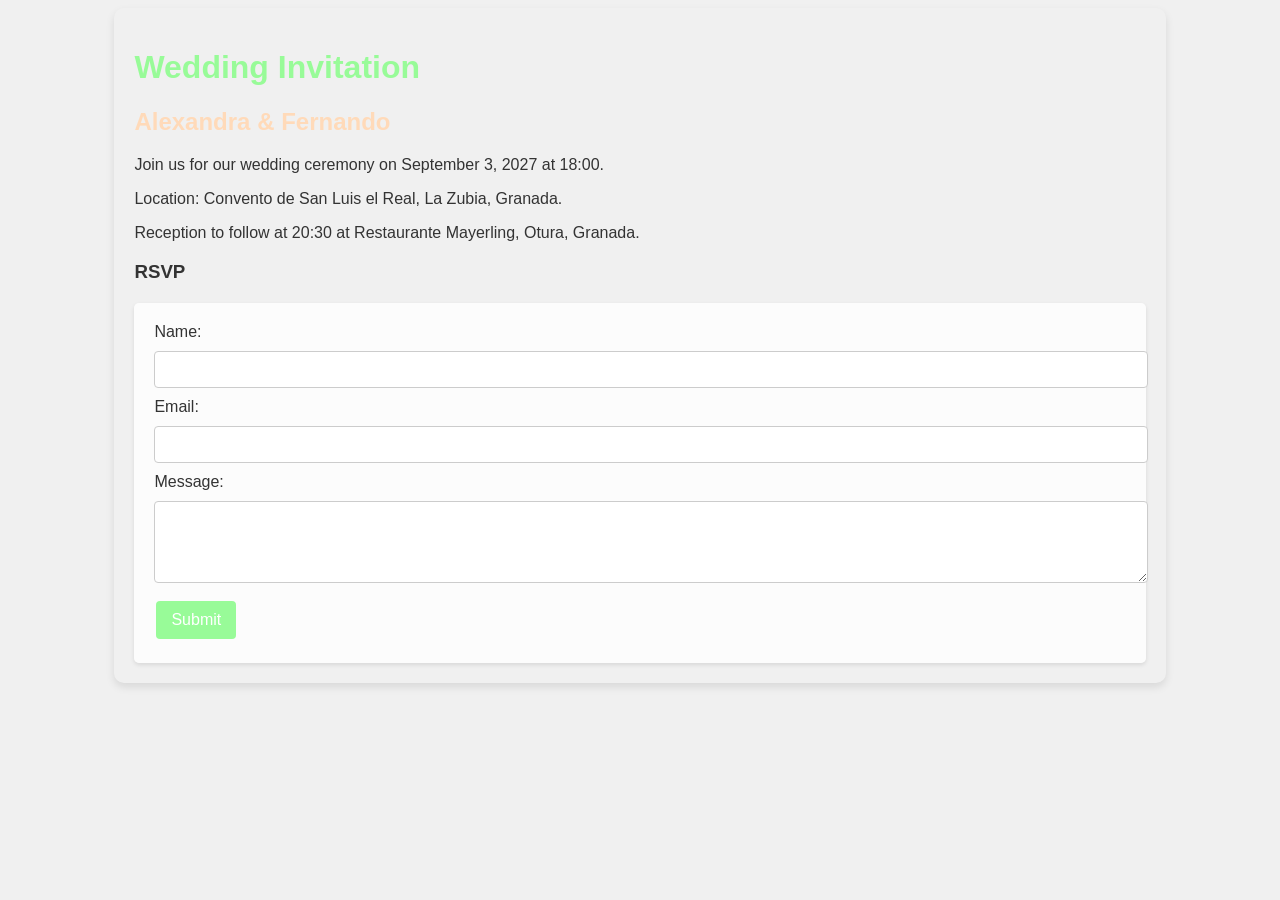
<file: index.html>
<!DOCTYPE html>
<html lang="en">
<head>
    <meta charset="UTF-8">
    <meta name="viewport" content="width=device-width, initial-scale=1.0">
    <title>Wedding Invitation - Alexandra and Fernando</title>
    <style>
        body {
            background-color: #f0f0f0;
            font-family: Arial, sans-serif;
            color: #333;
        }
        .container {
            width: 80%;
            margin: auto;
            padding: 20px;
            background: url('https://example.com/path/to/vichy-pattern.png'); /* Replace with vichy pattern URL */
            border-radius: 10px;
            box-shadow: 0 4px 8px rgba(0,0,0,0.1);
        }
        h1 {
            color: #98FB98; /* mint green */
        }
        h2 {
            color: #FFDAB9; /* pastel yellow */
        }
        form {
            margin-top: 20px;
            padding: 20px;
            background-color: rgba(255, 255, 255, 0.8);
            border-radius: 5px;
            box-shadow: 0 2px 4px rgba(0,0,0,0.1);
        }
        input[type='text'], input[type='email'], textarea {
            width: 100%;
            padding: 10px;
            margin: 10px 0;
            border: 1px solid #ccc;
            border-radius: 4px;
        }
        input[type='submit'] {
            background-color: #98FB98; /* mint green */
            border: none;
            color: white;
            padding: 10px 15px;
            text-align: center;
            text-decoration: none;
            display: inline-block;
            font-size: 16px;
            margin: 4px 2px;
            cursor: pointer;
            border-radius: 4px;
        }
    </style>
</head>
<body>
    <div class="container">
        <h1>Wedding Invitation</h1>
        <h2>Alexandra & Fernando</h2>
        <p>Join us for our wedding ceremony on September 3, 2027 at 18:00.</p>
        <p>Location: Convento de San Luis el Real, La Zubia, Granada.</p>
        <p>Reception to follow at 20:30 at Restaurante Mayerling, Otura, Granada.</p>
        <h3>RSVP</h3>
        <form action="https://formspree.io/f/mnqlopyn" method="POST">
            <label for="name">Name:</label>
            <input type="text" id="name" name="name" required>
            <label for="email">Email:</label>
            <input type="email" id="email" name="email" required>
            <label for="message">Message:</label>
            <textarea id="message" name="message" rows="4"></textarea>
            <input type="submit" value="Submit">
        </form>
    </div>
</body>
</html>
</file>
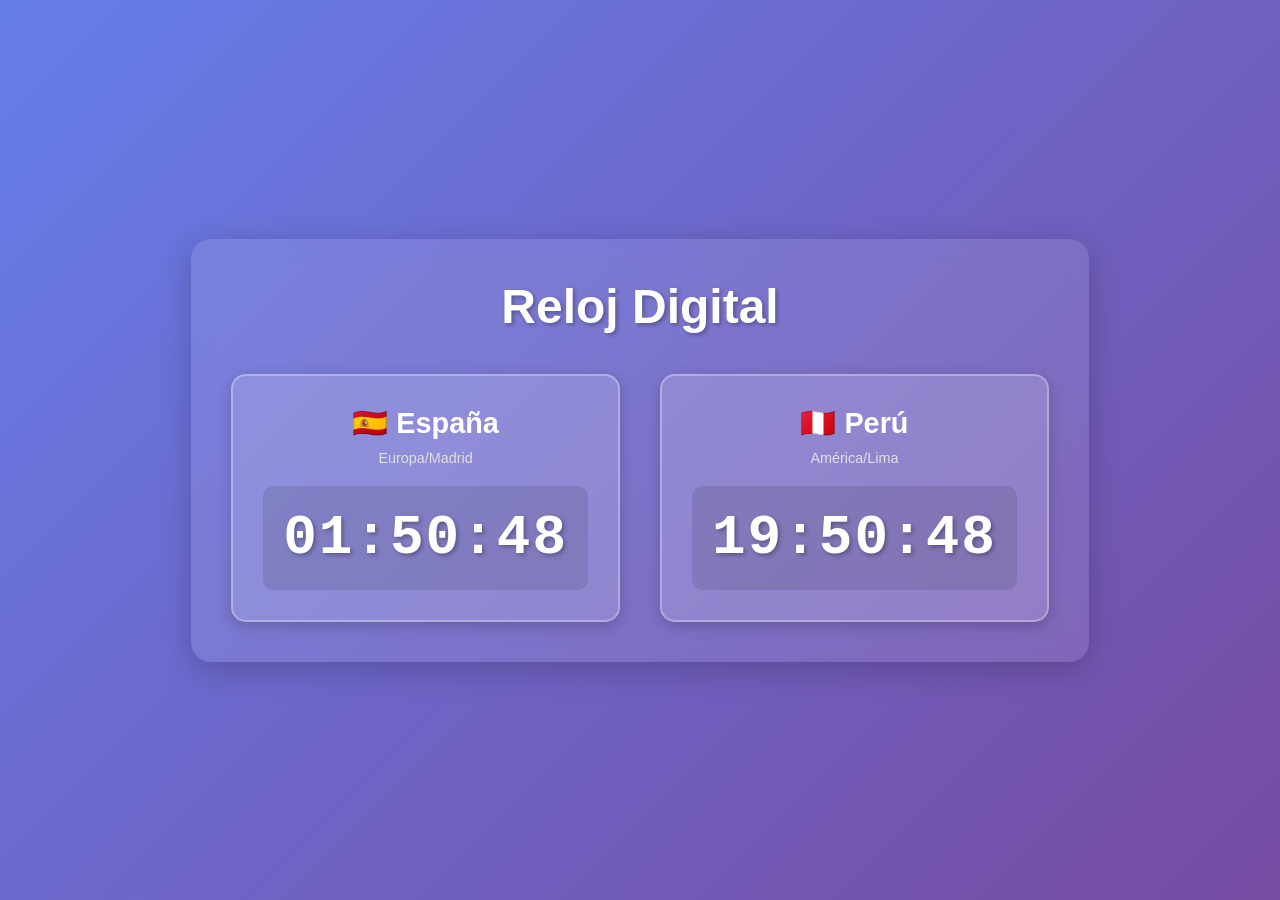
<file: clock-index.html>
<!DOCTYPE html>
<html lang="es">
<head>
    <meta charset="UTF-8">
    <meta name="viewport" content="width=device-width, initial-scale=1.0">
    <title>Reloj Digital - España y Perú</title>
    <link rel="stylesheet" href="clock-style.css">
</head>
<body>
    <div class="container">
        <h1>Reloj Digital</h1>
        <div class="clocks-wrapper">
            <div class="clock">
                <h2>🇪🇸 España</h2>
                <p class="timezone">Europa/Madrid</p>
                <div class="time" id="spain-time">00:00:00</div>
            </div>
            <div class="clock">
                <h2>🇵🇪 Perú</h2>
                <p class="timezone">América/Lima</p>
                <div class="time" id="peru-time">00:00:00</div>
            </div>
        </div>
    </div>
    <script src="clock-script.js"></script>
</body>
</html>
</file>
<file: clock-style.css>
* { margin: 0; padding: 0; box-sizing: border-box; }
body { background: linear-gradient(135deg, #667eea 0%, #764ba2 100%); min-height: 100vh; display: flex; justify-content: center; align-items: center; font-family: 'Arial', sans-serif; }
.container { text-align: center; background: rgba(255, 255, 255, 0.1); padding: 40px; border-radius: 20px; box-shadow: 0 8px 32px rgba(0, 0, 0, 0.2); backdrop-filter: blur(10px); }
h1 { color: white; font-size: 3em; margin-bottom: 40px; text-shadow: 2px 2px 4px rgba(0, 0, 0, 0.3); }
.clocks-wrapper { display: flex; gap: 40px; justify-content: center; flex-wrap: wrap; }
.clock { background: rgba(255, 255, 255, 0.15); padding: 30px; border-radius: 15px; box-shadow: 0 4px 15px rgba(0, 0, 0, 0.2); min-width: 250px; border: 2px solid rgba(255, 255, 255, 0.3); transition: transform 0.3s ease, box-shadow 0.3s ease; }
.clock:hover { transform: translateY(-10px); box-shadow: 0 8px 25px rgba(0, 0, 0, 0.3); }
.clock h2 { color: white; font-size: 1.8em; margin-bottom: 10px; }
.timezone { color: #e0e0e0; font-size: 0.9em; margin-bottom: 20px; }
.time { font-size: 3.5em; font-weight: bold; color: #fff; font-family: 'Courier New', monospace; text-shadow: 2px 2px 4px rgba(0, 0, 0, 0.3); letter-spacing: 2px; padding: 20px; background: rgba(0, 0, 0, 0.1); border-radius: 10px; margin-top: 15px; }
@media (max-width: 768px) { .container { padding: 20px; } h1 { font-size: 2em; margin-bottom: 30px; } .clocks-wrapper { gap: 20px; } .clock { min-width: 200px; padding: 20px; } .clock h2 { font-size: 1.4em; } .time { font-size: 2.5em; } }
</file>
